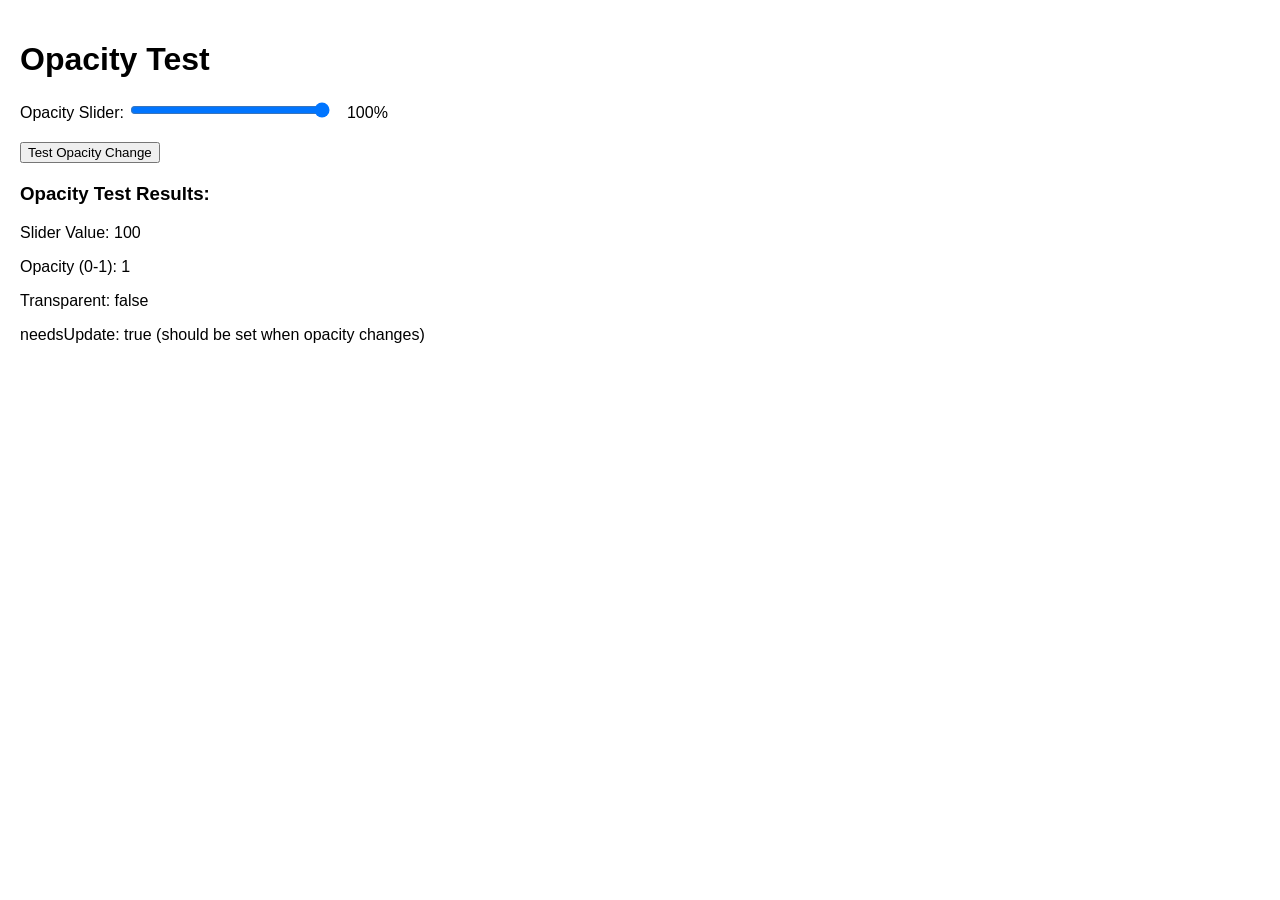
<file: test_opacity.html>
<!DOCTYPE html>
<html>
<head>
    <title>Opacity Test</title>
    <style>
        body { margin: 0; padding: 20px; font-family: Arial, sans-serif; }
        .test-container { margin-bottom: 20px; }
        .slider { width: 200px; }
        .value { margin-left: 10px; }
    </style>
</head>
<body>
    <h1>Opacity Test</h1>

    <div class="test-container">
        <label>Opacity Slider: </label>
        <input type="range" id="opacitySlider" class="slider" min="0" max="100" value="100">
        <span id="opacityValue" class="value">100%</span>
    </div>

    <div class="test-container">
        <button id="testButton">Test Opacity Change</button>
    </div>

    <div id="output"></div>

    <script>
        const opacitySlider = document.getElementById('opacitySlider');
        const opacityValue = document.getElementById('opacityValue');
        const testButton = document.getElementById('testButton');
        const output = document.getElementById('output');

        // Test opacity conversion
        function testOpacityConversion() {
            const sliderValue = parseInt(opacitySlider.value);
            const opacity = sliderValue / 100.0;

            output.innerHTML = `
                <h3>Opacity Test Results:</h3>
                <p>Slider Value: ${sliderValue}</p>
                <p>Opacity (0-1): ${opacity}</p>
                <p>Transparent: ${opacity < 1.0}</p>
                <p>needsUpdate: true (should be set when opacity changes)</p>
            `;
        }

        opacitySlider.addEventListener('input', () => {
            opacityValue.textContent = opacitySlider.value + '%';
            testOpacityConversion();
        });

        testButton.addEventListener('click', () => {
            // Simulate opacity change
            const testValues = [100, 75, 50, 25, 0];
            let index = 0;

            const interval = setInterval(() => {
                if (index < testValues.length) {
                    opacitySlider.value = testValues[index];
                    opacityValue.textContent = testValues[index] + '%';
                    testOpacityConversion();
                    index++;
                } else {
                    clearInterval(interval);
                }
            }, 1000);
        });

        // Initial test
        testOpacityConversion();
    </script>
</body>
</html>
</file>
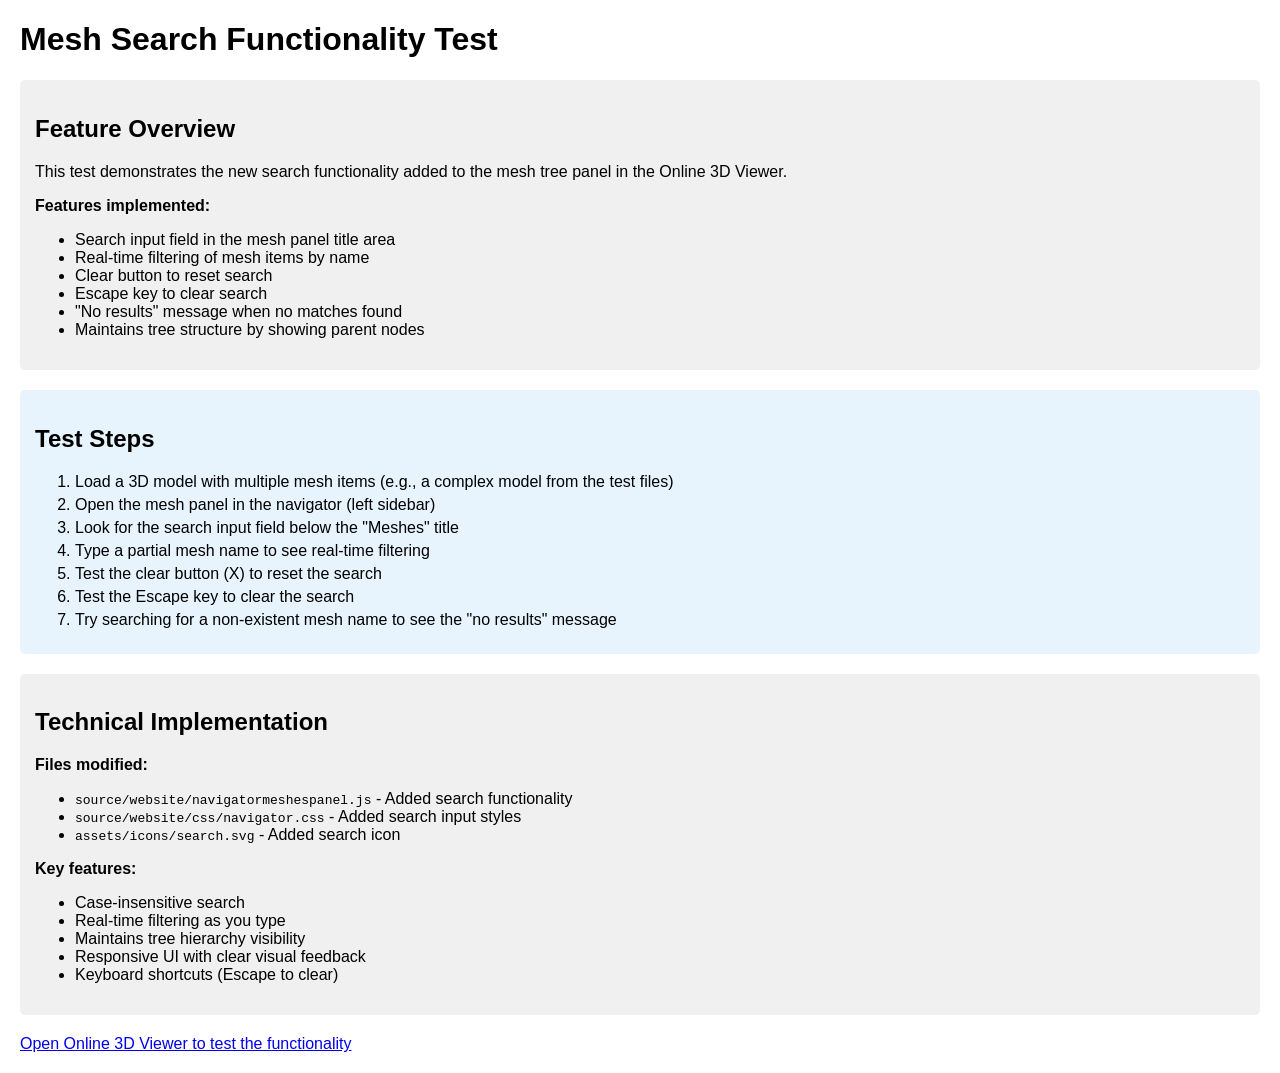
<file: test_search_functionality.html>
<!DOCTYPE html>
<html>
<head>
    <meta charset="utf-8">
    <title>Mesh Search Functionality Test</title>
    <style>
        body {
            font-family: Arial, sans-serif;
            margin: 20px;
        }
        .test-info {
            background: #f0f0f0;
            padding: 15px;
            border-radius: 5px;
            margin-bottom: 20px;
        }
        .test-steps {
            background: #e8f4fd;
            padding: 15px;
            border-radius: 5px;
            margin-bottom: 20px;
        }
        .test-steps ol {
            margin: 10px 0;
        }
        .test-steps li {
            margin: 5px 0;
        }
    </style>
</head>
<body>
    <h1>Mesh Search Functionality Test</h1>
    
    <div class="test-info">
        <h2>Feature Overview</h2>
        <p>This test demonstrates the new search functionality added to the mesh tree panel in the Online 3D Viewer.</p>
        <p><strong>Features implemented:</strong></p>
        <ul>
            <li>Search input field in the mesh panel title area</li>
            <li>Real-time filtering of mesh items by name</li>
            <li>Clear button to reset search</li>
            <li>Escape key to clear search</li>
            <li>"No results" message when no matches found</li>
            <li>Maintains tree structure by showing parent nodes</li>
        </ul>
    </div>

    <div class="test-steps">
        <h2>Test Steps</h2>
        <ol>
            <li>Load a 3D model with multiple mesh items (e.g., a complex model from the test files)</li>
            <li>Open the mesh panel in the navigator (left sidebar)</li>
            <li>Look for the search input field below the "Meshes" title</li>
            <li>Type a partial mesh name to see real-time filtering</li>
            <li>Test the clear button (X) to reset the search</li>
            <li>Test the Escape key to clear the search</li>
            <li>Try searching for a non-existent mesh name to see the "no results" message</li>
        </ol>
    </div>

    <div class="test-info">
        <h2>Technical Implementation</h2>
        <p><strong>Files modified:</strong></p>
        <ul>
            <li><code>source/website/navigatormeshespanel.js</code> - Added search functionality</li>
            <li><code>source/website/css/navigator.css</code> - Added search input styles</li>
            <li><code>assets/icons/search.svg</code> - Added search icon</li>
        </ul>
        
        <p><strong>Key features:</strong></p>
        <ul>
            <li>Case-insensitive search</li>
            <li>Real-time filtering as you type</li>
            <li>Maintains tree hierarchy visibility</li>
            <li>Responsive UI with clear visual feedback</li>
            <li>Keyboard shortcuts (Escape to clear)</li>
        </ul>
    </div>

    <p><a href="../website/index.html" target="_blank">Open Online 3D Viewer to test the functionality</a></p>
</body>
</html>
</file>
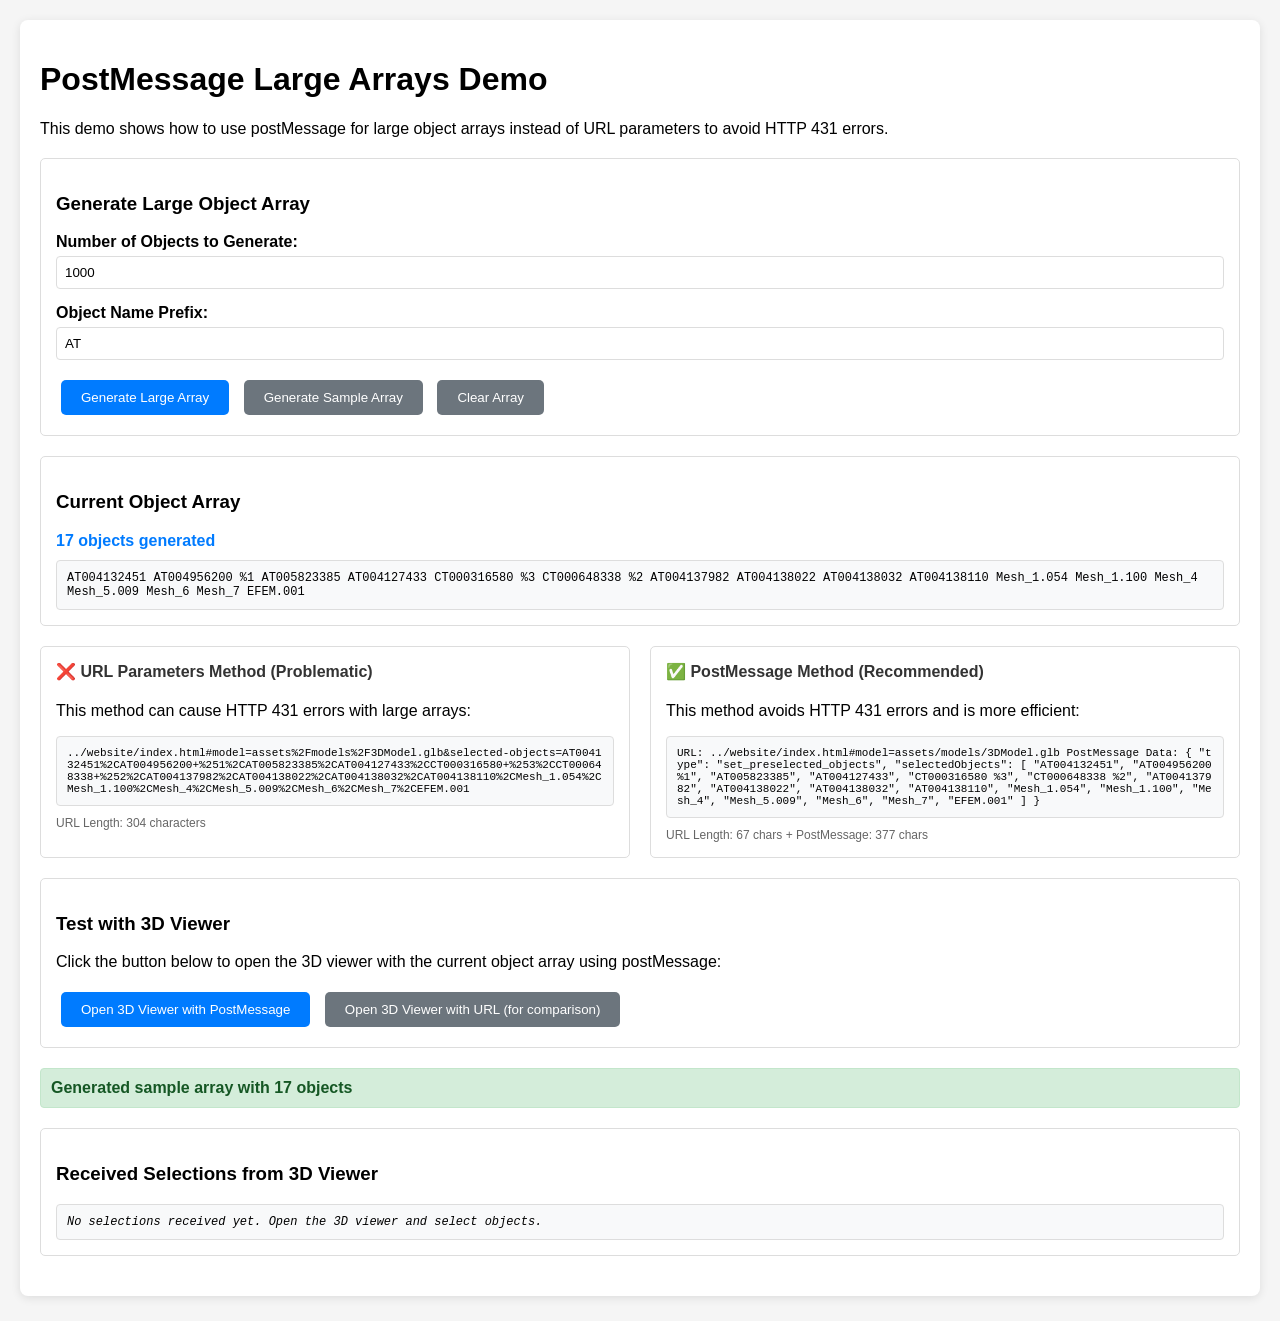
<file: sandbox/postmessage_large_arrays_demo.html>
<!DOCTYPE html>
<html>

<head>
    <meta http-equiv="content-type" content="text/html;charset=utf-8">
    <meta name="viewport" content="width=device-width, user-scalable=no">
    <title>PostMessage Large Arrays Demo</title>
    <style>
        body {
            font-family: Arial, sans-serif;
            margin: 20px;
            background: #f5f5f5;
        }

        .container {
            max-width: 1200px;
            margin: 0 auto;
            background: white;
            padding: 20px;
            border-radius: 8px;
            box-shadow: 0 2px 10px rgba(0, 0, 0, 0.1);
        }

        .demo-section {
            margin: 20px 0;
            padding: 15px;
            border: 1px solid #ddd;
            border-radius: 5px;
        }

        .button {
            background: #007bff;
            color: white;
            border: none;
            padding: 10px 20px;
            border-radius: 5px;
            cursor: pointer;
            margin: 5px;
        }

        .button:hover {
            background: #0056b3;
        }

        .button.secondary {
            background: #6c757d;
        }

        .button.secondary:hover {
            background: #545b62;
        }

        .input-group {
            margin: 15px 0;
        }

        .input-group label {
            display: block;
            margin-bottom: 5px;
            font-weight: bold;
        }

        .input-group input,
        .input-group textarea {
            width: 100%;
            padding: 8px;
            border: 1px solid #ddd;
            border-radius: 4px;
            box-sizing: border-box;
        }

        .input-group textarea {
            height: 100px;
            font-family: monospace;
            font-size: 12px;
        }

        .status {
            padding: 10px;
            margin: 10px 0;
            border-radius: 4px;
            font-weight: bold;
        }

        .status.success {
            background: #d4edda;
            color: #155724;
            border: 1px solid #c3e6cb;
        }

        .status.error {
            background: #f8d7da;
            color: #721c24;
            border: 1px solid #f5c6cb;
        }

        .status.info {
            background: #d1ecf1;
            color: #0c5460;
            border: 1px solid #bee5eb;
        }

        .object-list {
            max-height: 200px;
            overflow-y: auto;
            border: 1px solid #ddd;
            padding: 10px;
            background: #f8f9fa;
            border-radius: 4px;
            font-family: monospace;
            font-size: 12px;
        }

        .object-count {
            font-weight: bold;
            color: #007bff;
            margin-bottom: 10px;
        }

        .comparison {
            display: grid;
            grid-template-columns: 1fr 1fr;
            gap: 20px;
            margin: 20px 0;
        }

        .comparison-item {
            border: 1px solid #ddd;
            padding: 15px;
            border-radius: 5px;
        }

        .comparison-item h4 {
            margin-top: 0;
            color: #333;
        }

        .url-display {
            word-break: break-all;
            background: #f8f9fa;
            padding: 10px;
            border-radius: 4px;
            font-family: monospace;
            font-size: 11px;
            border: 1px solid #ddd;
        }

        .iframe-container {
            border: 2px solid #007bff;
            border-radius: 5px;
            margin: 20px 0;
            height: 600px;
        }

        iframe {
            width: 100%;
            height: 100%;
            border: none;
        }
    </style>
</head>

<body>
    <div class="container">
        <h1>PostMessage Large Arrays Demo</h1>
        <p>This demo shows how to use postMessage for large object arrays instead of URL parameters to avoid HTTP 431
            errors.</p>

        <div class="demo-section">
            <h3>Generate Large Object Array</h3>
            <div class="input-group">
                <label for="objectCount">Number of Objects to Generate:</label>
                <input type="number" id="objectCount" value="1000" min="1" max="10000">
            </div>
            <div class="input-group">
                <label for="objectPrefix">Object Name Prefix:</label>
                <input type="text" id="objectPrefix" value="AT" placeholder="e.g., AT, EFEM, CT">
            </div>
            <button class="button" onclick="generateLargeArray()">Generate Large Array</button>
            <button class="button secondary" onclick="generateSampleArray()">Generate Sample Array</button>
            <button class="button secondary" onclick="clearArray()">Clear Array</button>
        </div>

        <div class="demo-section">
            <h3>Current Object Array</h3>
            <div id="arrayInfo" class="object-count">No objects generated yet</div>
            <div id="objectList" class="object-list" style="display: none;"></div>
        </div>

        <div class="comparison">
            <div class="comparison-item">
                <h4>❌ URL Parameters Method (Problematic)</h4>
                <p>This method can cause HTTP 431 errors with large arrays:</p>
                <div id="urlMethod" class="url-display">No URL generated yet</div>
                <div id="urlLength" style="margin-top: 10px; font-size: 12px; color: #666;"></div>
            </div>
            <div class="comparison-item">
                <h4>✅ PostMessage Method (Recommended)</h4>
                <p>This method avoids HTTP 431 errors and is more efficient:</p>
                <div id="postMessageMethod" class="url-display">No postMessage data generated yet</div>
                <div id="postMessageLength" style="margin-top: 10px; font-size: 12px; color: #666;"></div>
            </div>
        </div>

        <div class="demo-section">
            <h3>Test with 3D Viewer</h3>
            <p>Click the button below to open the 3D viewer with the current object array using postMessage:</p>
            <button class="button" onclick="openViewerWithPostMessage()">Open 3D Viewer with PostMessage</button>
            <button class="button secondary" onclick="openViewerWithURL()">Open 3D Viewer with URL (for
                comparison)</button>
        </div>

        <div id="viewerContainer" class="iframe-container" style="display: none;">
            <iframe id="viewerIframe" src=""></iframe>
        </div>

        <div id="status" class="status" style="display: none;"></div>

        <div class="demo-section">
            <h3>Received Selections from 3D Viewer</h3>
            <div id="receivedSelections" class="object-list">
                <em>No selections received yet. Open the 3D viewer and select objects.</em>
            </div>
        </div>
    </div>

    <script>
        let currentObjectArray = [];
        let receivedSelections = [];
        let iframeReady = false;

        // Generate a large array of objects
        function generateLargeArray() {
            const count = parseInt(document.getElementById('objectCount').value);
            const prefix = document.getElementById('objectPrefix').value || 'AT';

            currentObjectArray = [];
            for (let i = 1; i <= count; i++) {
                // Generate realistic object names with some special characters
                const randomSuffix = Math.random() > 0.8 ? ' %' + Math.floor(Math.random() * 10) : '';
                const randomSuffix2 = Math.random() > 0.9 ? ' &' + Math.floor(Math.random() * 100) : '';
                currentObjectArray.push(`${prefix}${String(i).padStart(6, '0')}${randomSuffix}${randomSuffix2}`);
            }

            updateArrayDisplay();
            updateComparison();
            showStatus(`Generated ${count} objects with prefix "${prefix}"`, 'success');
        }

        // Generate a sample array for testing
        function generateSampleArray() {
            currentObjectArray = [
                "AT004132451",
                "AT004956200 %1",
                "AT005823385",
                "AT004127433",
                "CT000316580 %3",
                "CT000648338 %2",
                "AT004137982",
                "AT004138022",
                "AT004138032",
                "AT004138110",
                "Mesh_1.054",
                "Mesh_1.100",
                "Mesh_4",
                "Mesh_5.009",
                "Mesh_6",
                "Mesh_7",
                "EFEM.001"
            ];

            updateArrayDisplay();
            updateComparison();
            showStatus('Generated sample array with 17 objects', 'success');
        }

        // Clear the current array
        function clearArray() {
            currentObjectArray = [];
            updateArrayDisplay();
            updateComparison();
            showStatus('Array cleared', 'info');
        }

        // Update the array display
        function updateArrayDisplay() {
            const arrayInfo = document.getElementById('arrayInfo');
            const objectList = document.getElementById('objectList');

            if (currentObjectArray.length === 0) {
                arrayInfo.textContent = 'No objects generated yet';
                objectList.style.display = 'none';
                return;
            }

            arrayInfo.textContent = `${currentObjectArray.length} objects generated`;
            objectList.style.display = 'block';

            // Show first 20 objects and indicate if there are more
            const displayCount = Math.min(20, currentObjectArray.length);
            const displayText = currentObjectArray.slice(0, displayCount).join('\n');
            const moreText = currentObjectArray.length > 20 ? `\n... and ${currentObjectArray.length - 20} more objects` : '';
            objectList.textContent = displayText + moreText;
        }

        // Update the comparison display
        function updateComparison() {
            if (currentObjectArray.length === 0) {
                document.getElementById('urlMethod').textContent = 'No URL generated yet';
                document.getElementById('postMessageMethod').textContent = 'No postMessage data generated yet';
                document.getElementById('urlLength').textContent = '';
                document.getElementById('postMessageLength').textContent = '';
                return;
            }

            // URL Method (problematic) - includes objects in URL
            const urlParams = new URLSearchParams();
            urlParams.set('model', 'assets/models/3DModel.glb');
            urlParams.set('selected-objects', currentObjectArray.join(','));
            const urlString = `../website/index.html#${urlParams.toString()}`;
            document.getElementById('urlMethod').textContent = urlString;
            document.getElementById('urlLength').textContent = `URL Length: ${urlString.length} characters`;

            // PostMessage Method (recommended) - objects sent separately
            const postMessageData = {
                type: 'set_preselected_objects',
                selectedObjects: currentObjectArray
            };
            const postMessageString = JSON.stringify(postMessageData, null, 2);
            document.getElementById('postMessageMethod').textContent = `URL: ../website/index.html#model=assets/models/3DModel.glb\n\nPostMessage Data:\n${postMessageString}`;
            document.getElementById('postMessageLength').textContent = `URL Length: 67 chars + PostMessage: ${postMessageString.length} chars`;
        }

        // Open 3D viewer with postMessage
        function openViewerWithPostMessage() {
            if (currentObjectArray.length === 0) {
                showStatus('Please generate an object array first', 'error');
                return;
            }

            const iframe = document.getElementById('viewerIframe');
            const container = document.getElementById('viewerContainer');

            // Load the 3D viewer with ONLY the model (NO URL parameters for objects)
            let url = '../website/#model=assets/models/3DModel.glb';

            iframeReady = false; // Reset ready flag
            iframe.src = url;
            container.style.display = 'block';
        }

        // Open 3D viewer with URL (for comparison - may fail with large arrays)
        function openViewerWithURL() {
            if (currentObjectArray.length === 0) {
                showStatus('Please generate an object array first', 'error');
                return;
            }

            const iframe = document.getElementById('viewerIframe');
            const container = document.getElementById('viewerContainer');

            // Create URL with parameters (may cause HTTP 431 with large arrays)
            let url = '../website/';
            const params = [];

            // Add model parameter
            params.push('model=assets/models/3DModel.glb');

            // Add selected objects parameter (encoded)
            if (currentObjectArray.length > 0) {
                const encodedObjects = currentObjectArray.map(obj => encodeURIComponent(obj));
                params.push(`selected-objects=${encodedObjects.join(',')}`);
            }

            // Build URL with hash parameters
            if (params.length > 0) {
                url += '#' + params.join('$');
            }

            iframe.src = url;
            container.style.display = 'block';

            showStatus(`Loading with URL parameters (may fail with large arrays)`, 'info');
        }

        // Handle messages from the iframe
        function handleIframeMessage(event) {
            console.log('Received message from iframe:', event.data);

            if (event.data.type === '3dviewer_selection_changed') {
                receivedSelections = event.data.selectedObjects || [];
                updateReceivedSelections();
                showStatus(`Received ${receivedSelections.length} selected objects from 3D viewer`, 'success');
            } else if (event.data.type === 'iframe_ready') {
                console.log('Received iframe_ready message, sending preselected objects immediately...');
                // 3D viewer is ready, send the preselected objects immediately
                iframeReady = true;
                const iframe = document.getElementById('viewerIframe');
                const postMessageData = {
                    type: 'set_preselected_objects',
                    selectedObjects: currentObjectArray
                };

                iframe.contentWindow.postMessage(postMessageData, '*');
                showStatus(`Sent ${currentObjectArray.length} objects via postMessage (iframe ready)`, 'success');
            }
        }

        // Update the received selections display
        function updateReceivedSelections() {
            const container = document.getElementById('receivedSelections');

            if (receivedSelections.length === 0) {
                container.innerHTML = '<em>No selections received yet. Open the 3D viewer and select objects.</em>';
                return;
            }

            const displayCount = Math.min(20, receivedSelections.length);
            const displayText = receivedSelections.slice(0, displayCount).join('\n');
            const moreText = receivedSelections.length > 20 ? `\n... and ${receivedSelections.length - 20} more objects` : '';
            container.textContent = displayText + moreText;
        }

        // Show status message
        function showStatus(message, type) {
            const status = document.getElementById('status');
            status.textContent = message;
            status.className = `status ${type}`;
            status.style.display = 'block';

            // Hide after 5 seconds
            // setTimeout(() => {
            //     status.style.display = 'none';
            // }, 5000);
        }

        // Initialize with sample data
        window.onload = function () {
            generateSampleArray();

            // Set up message listener once
            window.addEventListener('message', handleIframeMessage);
        };
    </script>
</body>

</html>
</file>
